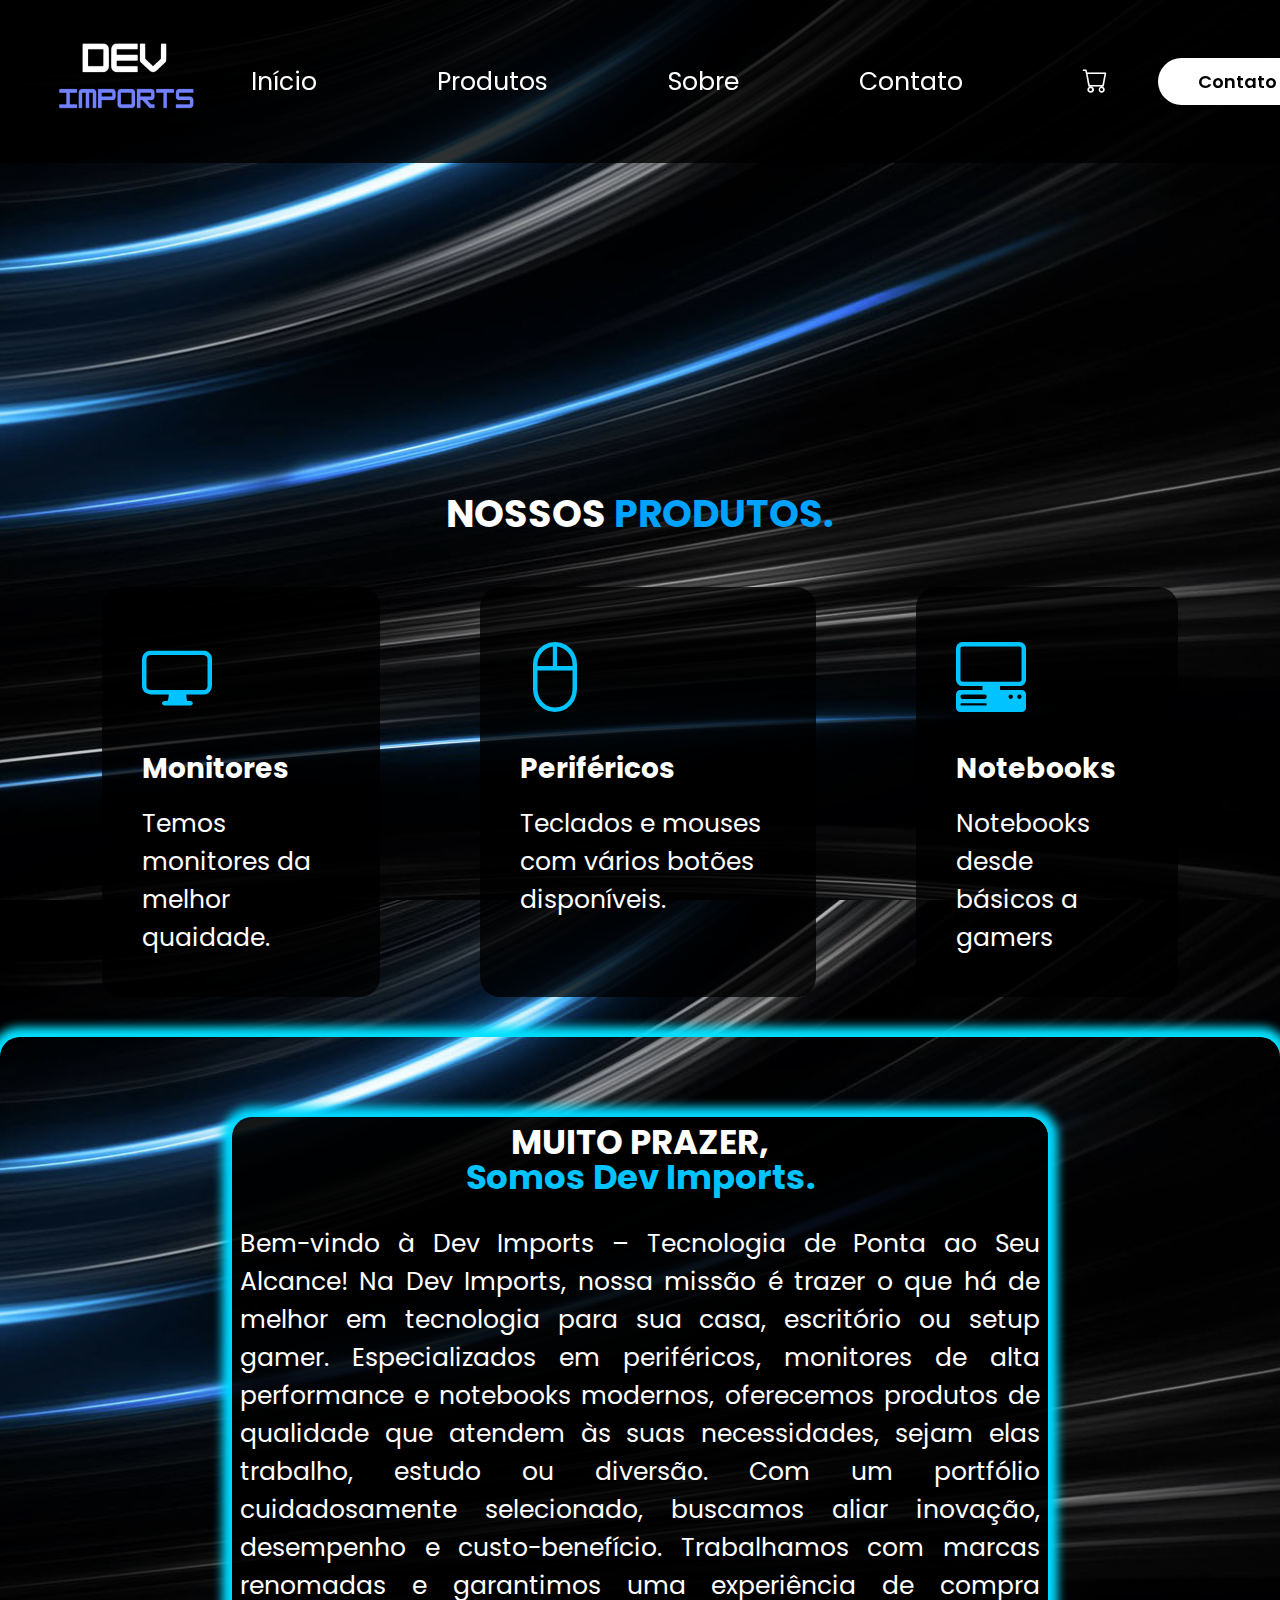
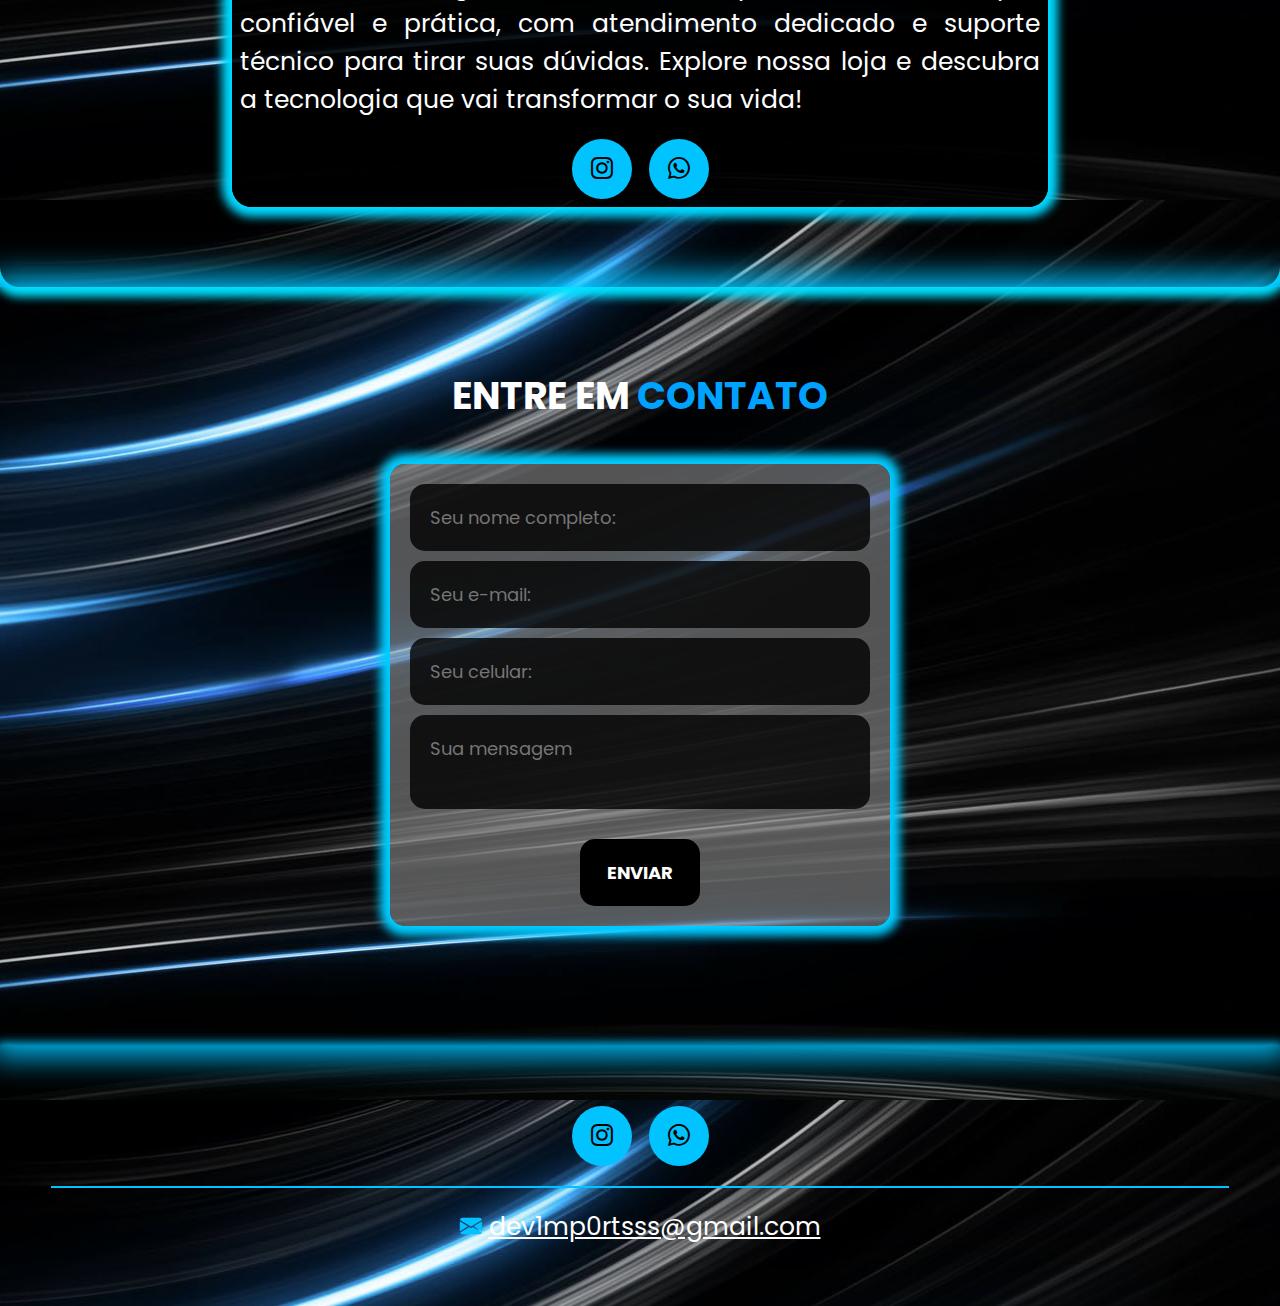
<file: index.html>
<!DOCTYPE html>
<html lang="pt-br">
<head>
    <meta charset="UTF-8">
    <meta name="viewport" content="width=device-width, initial-scale=1.0">
    <link rel="preconnect" href="https://fonts.googleapis.com">
    <link rel="preconnect" href="https://fonts.gstatic.com" crossorigin>
    <link href="https://fonts.googleapis.com/css2?family=Poppins:ital,wght@0,100;0,200;0,300;0,400;0,500;0,600;0,700;0,800;0,900&display=swap" rel="stylesheet">
    <link rel="stylesheet" href="https://cdn.jsdelivr.net/npm/bootstrap-icons@1.10.5/font/bootstrap-icons.css">
    <link rel="stylesheet" href="style.css">
    <script src="https://cdn.emailjs.com/dist/email.min.js"></script>
    <script src="menu.js" defer></script>
    <title>Loja A3</title>
</head>
<body>

    <header>
        <div class="interface">
            <div class="logo">
                <a href="#">
                    <img src="img/logo.png" alt="Logo" style="width: 150px; height: 150px;">
                </a>
            </div>
    
            <nav class="menu-desktop">
                <ul>
                    <li><a href="#topo-do-site">Início</a></li>
                    <li><a href="produtos/index.html" target="_blank">Produtos</a></li>
                    <li><a href="#sobre">Sobre</a></li>
                    <li><a href="https://api.whatsapp.com/send?phone=5521970124760" target="_blank">Contato</a></li>
                    <li><a href="produtos/carrinho/index.html" target="_blank"><i class="bi bi-cart"></i></a></li>
                </ul>
            </nav>
    
            <div class="btn-contato">
                <a href="https://api.whatsapp.com/send?phone=5521970124760" target="_blank">
                    <button>Contato</button>
                </a>
            </div>
    
            <div class="btn-abrir-menu" id="btn-menu">
                <i class="bi bi-list"></i>
            </div>
    
            <div class="menu-mobile" id="menu-mobile">
                <div class="btn-fechar">
                    <i class="bi bi-x-lg"></i>
                </div>
    
                <nav>
                    <ul>
                        <li><a href="#topo-do-site">Início</a></li>
                        <li><a href="produtos/index.html" target="_blank">Produtos</a></li>
                        <li><a href="#sobre">Sobre</a></li>
                        <li><a href="https://api.whatsapp.com/send?phone=5521970124760" target="_blank">Contato</a></li>
                        <li><a href="carrinho/index.html" target="_blank"><i class="bi bi-cart"></i></a></li>
                    </ul>
                </nav>
            </div>
    
            <div class="overlay-menu" id="overlay-menu"></div>
        </div>
    </header>
    

    <main>
        <section class="topo-do-site" id="topo-do-site"> 
            <div class="interface">
                <div class="flex">
                    <div class="txt-topo-site slide-in left">
                        <h1>Compre com o melhor custo benefício do mercado<span>.</span></h1>
                        <p>Até 45% de desconto em sua compra</p>
                        <div class="btn-contato">
                            <a href="cupom\desconto.html" target="_blank">
                                <button>Resgate seu desconto</button>
                            </a>
                        </div>
                    </div>
            
                    <div class="img-topo-site slide-in right">
                        <img src="img\mouse azul.png" alt="mouse">
                    </div>
                </div>
            </div>
        </section>
        
        <section class="especiliadades" >
            <div class="interface">
                <h2 class="titulo">NOSSOS <span>PRODUTOS.</span></h2>
                <div class="flex">
                    <div class="especialidades-box">
                        <i class="bi bi-display"></i>
                        <h3>Monitores</h3>
                        <p>Temos monitores da melhor quaidade.</p>
                    </div>

                    <div class="especialidades-box">
                        <i class="bi bi-mouse2"></i>
                        <h3>Periféricos</h3>
                        <p> Teclados  e mouses com vários botões disponíveis.</p>
                    </div>

                    <div class="especialidades-box">
                        <i class="bi bi-pc-display-horizontal"></i>
                        <h3>Notebooks</h3>
                        <p>Notebooks desde básicos a gamers</p>
                    </div>
                </div>
            </div>
        </section>

        <section class="sobre" id="sobre">
            <div class="interface">
                <div class="flex">
                    <div class="txt-sobre">
                        <h2>MUITO PRAZER, <span>Somos Dev Imports.</span></h2>
                        <p>Bem-vindo à Dev Imports – Tecnologia de Ponta ao Seu Alcance!
                            Na Dev Imports, nossa missão é trazer o que há de melhor em tecnologia para sua casa, escritório ou setup gamer. Especializados em periféricos, monitores de alta performance e notebooks modernos, oferecemos produtos de qualidade que atendem às suas necessidades, sejam elas trabalho, estudo ou diversão.
                            Com um portfólio cuidadosamente selecionado, buscamos aliar inovação, desempenho e custo-benefício. Trabalhamos com marcas renomadas e garantimos uma experiência de compra confiável e prática, com atendimento dedicado e suporte técnico para tirar suas dúvidas.
                            Explore nossa loja e descubra a tecnologia que vai transformar o sua vida!</p>
        
                        <div class="btn-social">
                            <a href="https://www.instagram.com/felipe_devbr?igsh=MWwwYW9qZzNib3F4NA==" target="_blank"><button><i class="bi bi-instagram"></i></button></a>
                            <a href="https://api.whatsapp.com/send?phone=5521970124760" target="_blank"><button><i class="bi bi-whatsapp"></i></button></a>
                        </div>
                    </div>
                </div>
            </div>
        </section>
        
        <section class="formulario">
            <div class="interface">
                <h2 class="titulo">ENTRE EM <span>CONTATO</span></h2>
        
                <form action="">
                    <input type="text" name="nome" id="nome" placeholder="Seu nome completo:" required 
                           pattern="[A-Za-zÀ-ÖØ-öø-ÿ\s]+" 
                           title="Por favor, insira apenas letras.">
        
                    <input type="email" name="email" id="email" placeholder="Seu e-mail:" required>
        
                    <input type="tel" name="celular" id="celular" placeholder="Seu celular:" required 
                           pattern="[0-9]+" 
                           title="Por favor, insira apenas números.">
        
                    <textarea name="mensagem" id="mensagem" placeholder="Sua mensagem" required></textarea>
        
                    <div class="btn-enviar">
                        <input type="submit" value="ENVIAR">
                    </div>
                </form>
        
                <div id="mensagem-feedback"></div>
            </div>
        </section>
        
    </main>

    <footer>
        <div class="interface">
            <div class="line-footer">
                <div class="flex">
                    <div class="btn-social">
                        <a href="https://www.instagram.com/felipe_devbr?igsh=MWwwYW9qZzNib3F4NA==" target="_blank"><button><i class="bi bi-instagram"></i></button></a>
                        <a href="https://api.whatsapp.com/send?phone=5521970124760" target="_blank"><button><i class="bi bi-whatsapp"></i></button></a>
                    </div>
                </div>
            </div>

            <div class="line-footer borda">
                <p><i class="bi bi-envelope-fill" target="_blank"></i> <a href="mailto:">dev1mp0rtsss@gmail.com</a></p>
            </div>
        </div>
    </footer>

</body>
</html>
</file>
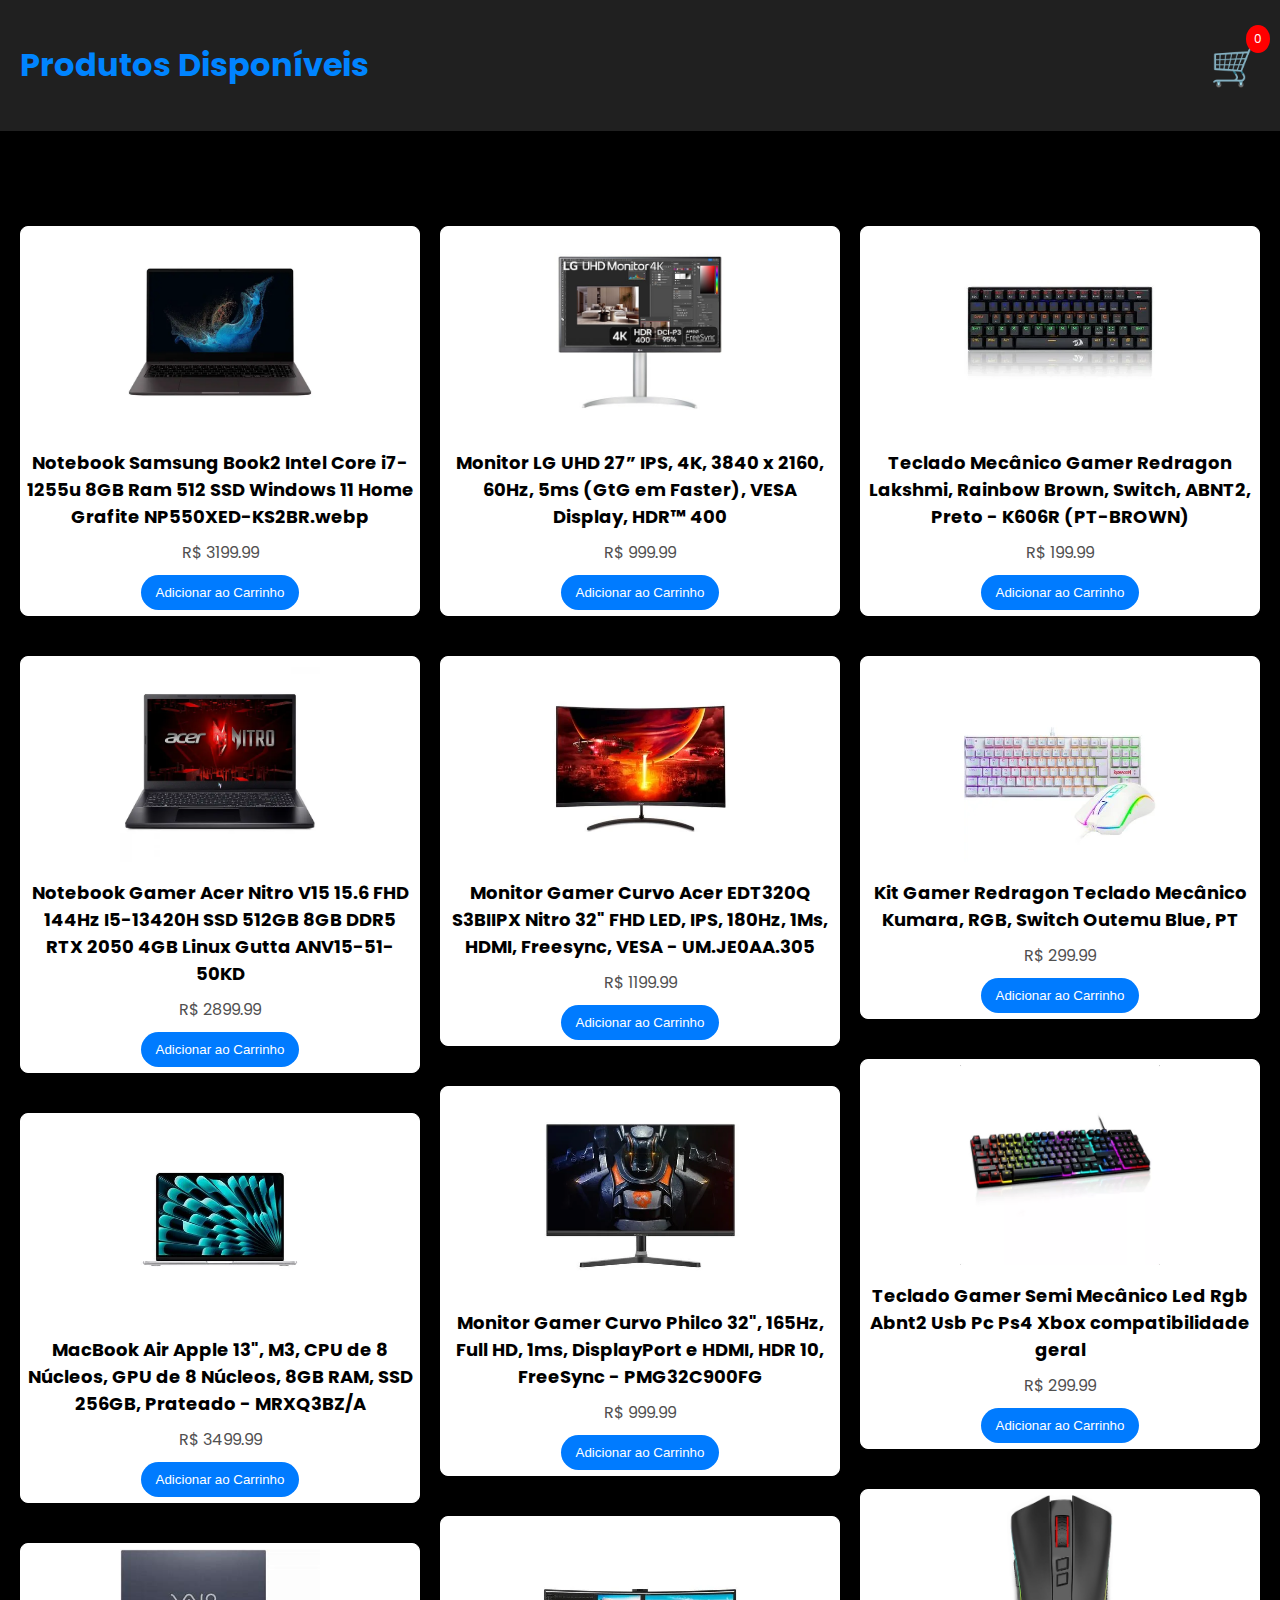
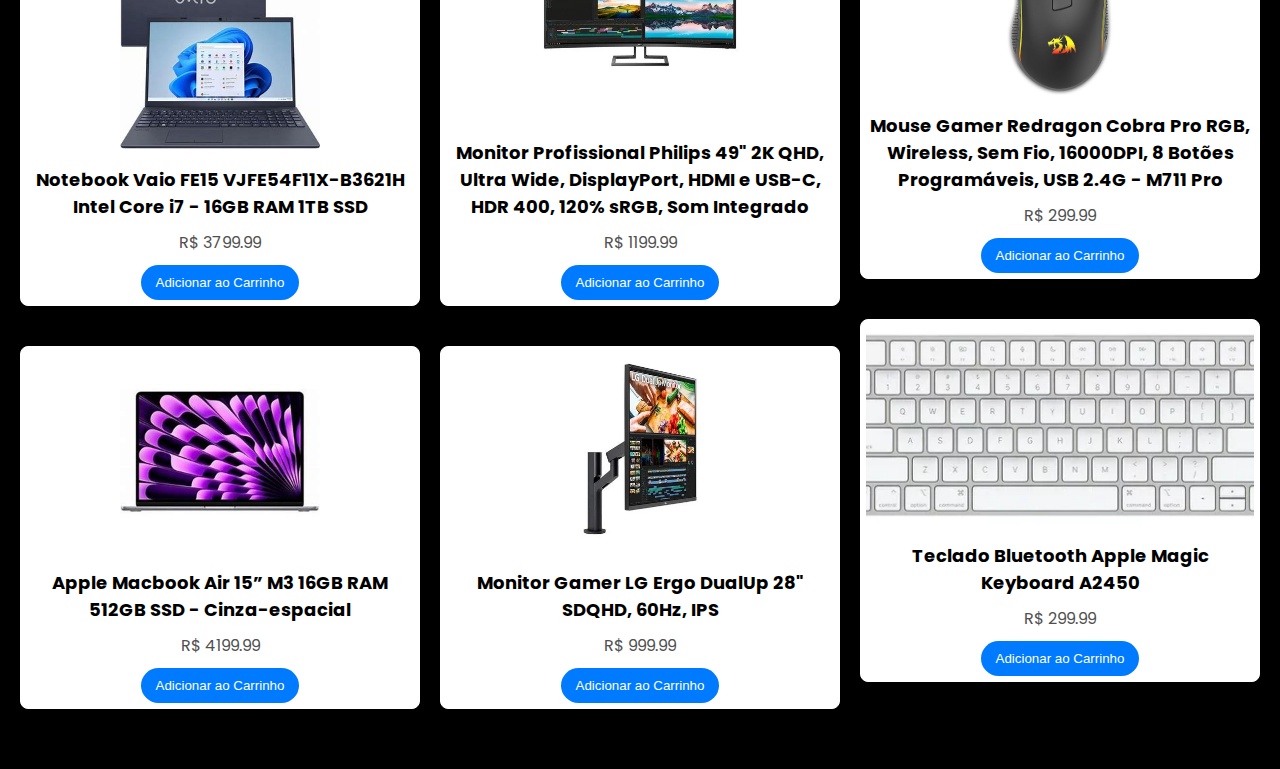
<file: produtos/index.html>
<!DOCTYPE html>
<html lang="pt-br">
<head>
    <meta charset="UTF-8">
    <meta name="viewport" content="width=device-width, initial-scale=1.0">
    <link rel="stylesheet" href="style.css">
    <link rel="preconnect" href="https://fonts.googleapis.com">
    <link href="https://fonts.googleapis.com/css2?family=Poppins:wght@300;400;600&display=swap" rel="stylesheet">
    <script defer src="script.js"></script>
    <title>Produtos</title>
</head>
<body>
    <header>
        <h1>Produtos Disponíveis</h1>
        <div class="cart-container">
            <a href="carrinho\index.html" class="cart-icon">
                🛒 <span id="cart-count">0</span>
            </a>
        </div>
    </header>

    <main class="product-grid">
        <!-- Notebooks -->
        <section class="category">
            <h2>Notebooks</h2>
            <div class="grid">
                <!-- Produtos: Notebooks -->
                <div class="product">
                    <img src="img-produtos\Notebook Samsung Book2 Intel Core i7-1255u 8GB Ram 512 SSD Windows 11 Home Grafite NP550XED-KS2BR.webp" alt="Notebook 1">
                    <h2>Notebook Samsung Book2 Intel Core i7-1255u 8GB Ram 512 SSD Windows 11 Home Grafite NP550XED-KS2BR.webp</h2>
                    <p>R$  3199.99</p>
                    <button class="btn-add-cart" data-name="Notebook 1" data-price="3199.99">Adicionar ao Carrinho</button>
                </div>
                <div class="product">
                    <img src="img-produtos\Notebook Gamer Acer Nitro V15 15.6 FHD 144Hz I5-13420H SSD 512GB 8GB DDR5 RTX 2050 4GB Linux Gutta ANV15-51-50KD.webp" alt="Notebook 2">
                    <h2>Notebook Gamer Acer Nitro V15 15.6 FHD 144Hz I5-13420H SSD 512GB 8GB DDR5 RTX 2050 4GB Linux Gutta ANV15-51-50KD</h2>
                    <p>R$  2899.99</p>
                    <button class="btn-add-cart" data-name="Notebook 2" data-price="2899.99">Adicionar ao Carrinho</button>
                </div>
                <div class="product">
                    <img src="img-produtos\MacBook Air Apple 13, M3, CPU de 8 Núcleos, GPU de 8 Núcleos, 8GB RAM, SSD 256GB, Prateado - MRXQ3BZ.webp" alt="Notebook 3">
                    <h2>
                        MacBook Air Apple 13", M3, CPU de 8 Núcleos, GPU de 8 Núcleos, 8GB RAM, SSD 256GB, Prateado - MRXQ3BZ/A</h2>
                    <p>R$ 3499.99</p>
                    <button class="btn-add-cart" data-name="Notebook 3" data-price="3499.99">Adicionar ao Carrinho</button>
                </div>
                <div class="product">
                    <img src="img-produtos\Notebook Vaio FE15 VJFE54F11X-B3621H Intel Core i7 - 16GB RAM 1TB SSD.jpg" alt="Notebook 4">
                    <h2>Notebook Vaio FE15 VJFE54F11X-B3621H Intel Core i7 - 16GB RAM 1TB SSD</h2>
                    <p>R$ 3799.99</p>
                    <button class="btn-add-cart" data-name="Notebook 4" data-price="3799.99">Adicionar ao Carrinho</button>
                </div>
                <div class="product">
                    <img src="img-produtos\Macbook Air Apple 15, M3, CPU De 8 Núcleos, GPU De 10 Núcleos, 8GB RAM, SSD 512GB, Cinza-Espacial - MRYN3BZ-A.jpg" alt="Notebook 5">
                    <h2>Apple Macbook Air 15” M3 16GB RAM 512GB SSD - Cinza-espacial</h2>
                    <p>R$  4199.99</p>
                    <button class="btn-add-cart" data-name="Notebook 5" data-price="4199.99">Adicionar ao Carrinho</button>
                </div>

   
            </div>
        </section>
    
        <!-- Monitores -->
        <section class="category">
            <h2>Monitores</h2>
            <div class="grid">
                <!-- Produtos: Monitores -->
                <div class="product">
                    <img src="img-produtos\monitor1.jpg" alt="Monitor 1">
                    <h2>Monitor LG UHD 27” IPS, 4K, 3840 x 2160, 60Hz, 5ms (GtG em Faster), VESA Display, HDR™ 400</h2>
                    <p>R$ 999.99</p>
                    <button class="btn-add-cart" data-name="Monitor 1" data-price=" 999.99">Adicionar ao Carrinho</button>
                </div>
                <div class="product">
                    <img src="img-produtos\monitor2.jpg" alt="Monitor 2">
                    <h2>Monitor Gamer Curvo Acer EDT320Q S3BIIPX Nitro 32" FHD LED, IPS, 180Hz, 1Ms, HDMI, Freesync, VESA - UM.JE0AA.305</h2>
                    <p>R$ 1199.99</p>
                    <button class="btn-add-cart" data-name="Monitor 2" data-price="1199.99">Adicionar ao Carrinho</button>
                </div>

                <div class="product">
                    <img src="img-produtos\momitor3.jpg" alt="Monitor 3">
                    <h2>Monitor Gamer Curvo Philco 32", 165Hz, Full HD, 1ms, DisplayPort e HDMI, HDR 10, FreeSync - PMG32C900FG</h2>
                    <p>R$ 999.99</p>
                    <button class="btn-add-cart" data-name="Monitor 3" data-price="999.99">Adicionar ao Carrinho</button>
                </div>
                <div class="product">
                    <img src="img-produtos\monitor4.jpg" alt="Monitor 3">
                    <h2>Monitor Profissional Philips 49" 2K QHD, Ultra Wide, DisplayPort, HDMI e USB-C, HDR 400, 120% sRGB, Som Integrado</h2>
                    <p>R$  1199.99</p>
                    <button class="btn-add-cart" data-name="Monitor 4" data-price=" 1199.99">Adicionar ao Carrinho</button>
                </div>

                <div class="product">
                    <img src="img-produtos\monitor5.jpg" alt="Monitor 5">
                    <h2>Monitor Gamer LG Ergo DualUp 28" SDQHD, 60Hz, IPS</h2>
                    <p>R$  999.99</p>
                    <button class="btn-add-cart" data-name="Monitor 5" data-price=" 999.99">Adicionar ao Carrinho</button>
                </div>

            </div>
        </section>
    
        <!-- Periféricos -->
        <section class="category">
            <h2>Periféricos</h2>
            <div class="grid">
                <!-- Produtos: Periféricos -->
                <div class="product">
                    <img src="img-produtos\teclado1.jpg" alt="Periférico 1">
                    <h2>Teclado Mecânico Gamer Redragon Lakshmi, Rainbow Brown, Switch, ABNT2, Preto - K606R (PT-BROWN)</h2>
                    <p>R$  199.99</p>
                    <button class="btn-add-cart" data-name="Periférico 1" data-price="199.99">Adicionar ao Carrinho</button>
                </div>
                <div class="product">
                    <img src="img-produtos\kit-teclado-mouse.jpg" alt="Periférico 2">
                    <h2>Kit Gamer Redragon Teclado Mecânico Kumara, RGB, Switch Outemu Blue, PT</h2>
                    <p>R$  299.99</p>
                    <button class="btn-add-cart" data-name="Periférico 2" data-price="299.99">Adicionar ao Carrinho</button>
                </div>
                <div class="product">
                    <img src="img-produtos\teclado2.jpg" alt="Periférico 3">
                    <h2>Teclado Gamer Semi Mecânico Led Rgb Abnt2 Usb Pc Ps4 Xbox compatibilidade geral</h2>
                    <p>R$ 299.99</p>
                    <button class="btn-add-cart" data-name="Periférico 3" data-price="299.99">Adicionar ao Carrinho</button>
                </div>
                <div class="product">
                    <img src="img-produtos\mouse1.jpg" alt="Periférico 4">
                    <h2>Mouse Gamer Redragon Cobra Pro RGB, Wireless, Sem Fio, 16000DPI, 8 Botões Programáveis, USB 2.4G - M711 Pro</h2>
                    <p>R$ 299.99</p>
                    <button class="btn-add-cart" data-name="Periférico 4" data-price="299.99">Adicionar ao Carrinho</button>
                </div>
                <div class="product">
                    <img src="img-produtos\teclado3.jpg" alt="Periférico 5">
                    <h2>Teclado Bluetooth Apple Magic Keyboard A2450 </h2>
                    <p>R$ 299.99</p>
                    <button class="btn-add-cart" data-name="Periférico 5" data-price="299.99">Adicionar ao Carrinho</button>
                </div>

            </div>
        </section>
    </main>
    
    </main>
</body>
</html>
</file>
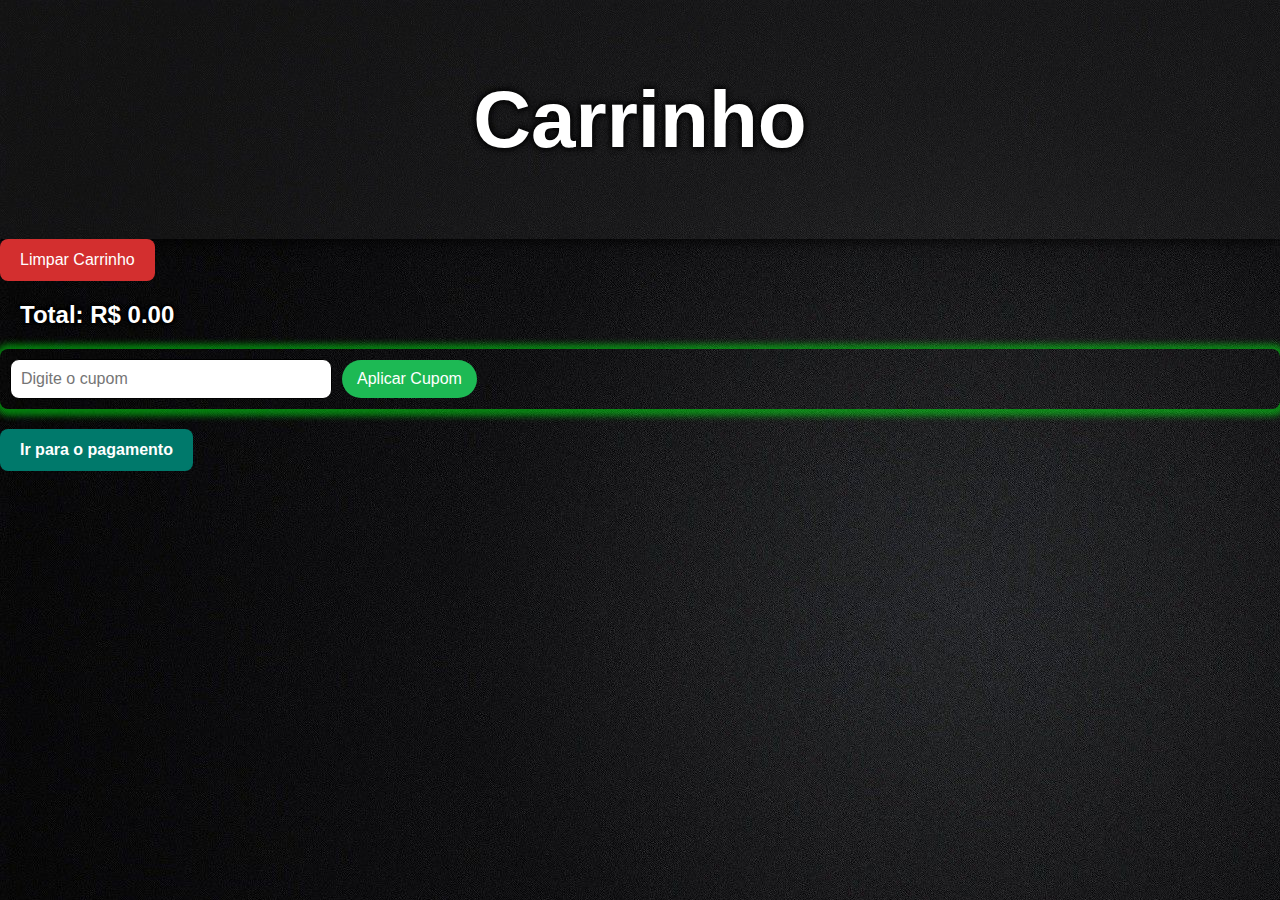
<file: produtos/carrinho/index.html>
<!DOCTYPE html>
<html lang="pt-br">
<head>
    <meta charset="UTF-8">
    <meta name="viewport" content="width=device-width, initial-scale=1.0">
    <link rel="stylesheet" href="style.css">
    <title>Carrinho</title>
    <style>
        .coupon-container {
            display: flex;
            align-items: center;
            margin-bottom: 20px;
        }

        .coupon-container input {
            margin-right: 10px;
            padding: 8px;
            font-size: 16px;
        }

        .coupon-container button {
            padding: 8px;
            font-size: 16px;
            cursor: pointer;
        }

        .discount-info {
            margin-left: 10px;
            background-color: #e0ffe0;
            padding: 5px 10px;
            border-radius: 5px;
            display: flex;
            align-items: center;
        }

        .discount-info span {
            margin-right: 10px;
        }

        .remove-coupon {
            cursor: pointer;
            color: red;
            font-size: 18px;
        }

        .coupon-message {
            margin-top: 10px;
            font-size: 16px;
        }

        .success {
            color: green;
        }

        .error {
            color: red;
        }

        .info {
            color: blue;
        }
    </style>
</head>
<body>
    <header>
        <h1>Carrinho</h1>
    </header>

    <main class="cart-items">
        <button id="btn-clear" class="btn-clear" onclick="clearCart()">Limpar Carrinho</button>
        <ul id="cart-list"></ul>
        <p id="total-price">Total: R$ 0.00</p>

        <!-- Campo para inserir o cupom -->
        <div class="coupon-container">
            <input type="text" id="coupon-code" placeholder="Digite o cupom" />
            <button id="apply-coupon" onclick="applyCoupon()">Aplicar Cupom</button>
            <!-- Exibição do desconto aplicado -->
            <div id="discount-info" class="discount-info" style="display: none;">
                <span id="discount-text"></span>
                <span id="remove-coupon" class="remove-coupon" onclick="removeCoupon()">X</span>
            </div>
        </div>

        <p id="coupon-message"></p> <!-- Mensagem de feedback do cupom -->

        <!-- Botões de Ação -->
        <button id="btn-checkout" class="btn-checkout" onclick="goToPayment()">Ir para o pagamento</button>
    </main>

    <script>
        // Função para exibir os produtos no carrinho
        function displayCart() {
            let cart = JSON.parse(localStorage.getItem('cart')) || []; // Recupera os itens do carrinho
            const cartList = document.getElementById('cart-list');
            const totalPrice = document.getElementById('total-price');
            
            cartList.innerHTML = ''; // Limpa a lista do carrinho
            let total = 0;

            // Exibe os itens no carrinho
            cart.forEach(item => {
                const listItem = document.createElement('li');
                listItem.classList.add('cart-item');
                listItem.id = `cart-item-${item.id}`; // Atribui um ID único para cada item no carrinho

                // Verificando o caminho da imagem
                if (!item.image) {
                    item.image = 'default-image.jpg'; // Coloca uma imagem padrão se não houver imagem
                }

                // Criação da estrutura do item no carrinho
                listItem.innerHTML = ` 
                    <img src="${item.image}" alt="${item.name}" class="cart-item-img">
                    <div class="cart-item-info">
                        <h2 class="cart-item-name">${item.name}</h2>
                        <p class="cart-item-price">R$ ${item.price}</p>
                    </div>
                `;

                cartList.appendChild(listItem);
                total += parseFloat(item.price);
            });

            // Verificando se há um preço com desconto armazenado
            const discountedTotal = parseFloat(localStorage.getItem('discountedTotal')) || 0;

            // Exibe o preço total
            if (discountedTotal > 0) {
                total = discountedTotal;
            }

            totalPrice.textContent = `Total: R$ ${total.toFixed(2)}`;
        }

        // Função para limpar o carrinho
        function clearCart() {
            localStorage.removeItem('cart'); // Limpa o carrinho do localStorage
            localStorage.removeItem('discountedTotal'); // Limpa o total com desconto
            localStorage.removeItem('originalTotal'); // Limpa o total original
            displayCart(); // Atualiza a tela do carrinho
        }

        // Função para redirecionar para a página de pagamento
        function goToPayment() {
            window.location.href = "pagamentos/pagamentos.html";  // Caminho relativo para a nova página
        }

        // Função para aplicar o cupom
        function applyCoupon() {
            // Verifica se já existe um desconto aplicado
            if (localStorage.getItem('discountedTotal')) {
                document.getElementById('coupon-message').textContent = "O cupom já foi aplicado!";
                document.getElementById('coupon-message').classList.remove('success', 'error');
                document.getElementById('coupon-message').classList.add('info');
                return; // Impede que o cupom seja aplicado novamente
            }

            const couponCode = document.getElementById('coupon-code').value.toUpperCase().trim();
            const couponMessage = document.getElementById('coupon-message');
            const totalPrice = document.getElementById('total-price');
            let total = parseFloat(totalPrice.textContent.replace('Total: R$ ', '').replace(',', '.')) || 0;

            // Salva o valor original antes de aplicar o desconto
            if (!localStorage.getItem('originalTotal')) {
                localStorage.setItem('originalTotal', total.toFixed(2)); // Salva o valor original
            }

            // Definindo os cupons válidos
            const coupons = {
                "15": ["CUPOM15"],
                "30": ["CUPOM30"],
                "45": ["CUPOM45"]
            };

            // Verifica o cupom inserido
            let discount = 0;
            if (coupons["15"].includes(couponCode)) {
                discount = 15;
                couponMessage.textContent = "Você ganhou 15% de desconto!";
                couponMessage.classList.remove('error');
                couponMessage.classList.add('success');
            } else if (coupons["30"].includes(couponCode)) {
                discount = 30;
                couponMessage.textContent = "Você ganhou 30% de desconto!";
                couponMessage.classList.remove('error');
                couponMessage.classList.add('success');
            } else if (coupons["45"].includes(couponCode)) {
                discount = 45;
                couponMessage.textContent = "Você ganhou 45% de desconto!";
                couponMessage.classList.remove('error');
                couponMessage.classList.add('success');
            } else {
                couponMessage.textContent = "Cupom inválido!";
                couponMessage.classList.remove('success');
                couponMessage.classList.add('error');
                return;
            }

            // Calcula o novo preço com desconto
            const newTotal = total - (total * discount / 100);
            totalPrice.textContent = `Total: R$ ${newTotal.toFixed(2).replace('.', ',')}`;
            localStorage.setItem('discountedTotal', newTotal.toFixed(2)); // Salva o total com desconto

            // Exibe o desconto aplicado ao lado do cupom
            const discountInfo = document.getElementById('discount-info');
            discountInfo.style.display = 'flex';
            document.getElementById('discount-text').textContent = `Desconto de ${discount}%`;
        }

        // Função para remover o cupom
        function removeCoupon() {
            // Restaura o preço original
            const originalTotal = localStorage.getItem('originalTotal');
            const totalPrice = document.getElementById('total-price');
            totalPrice.textContent = `Total: R$ ${originalTotal.replace('.', ',')}`;

            // Limpa o desconto e o cupom
            localStorage.removeItem('discountedTotal');
            document.getElementById('discount-info').style.display = 'none';
            document.getElementById('coupon-message').textContent = '';
        }

        // Chama a função de exibição do carrinho quando a página carrega
        window.onload = displayCart;
    </script>
</body>
</html>
</file>
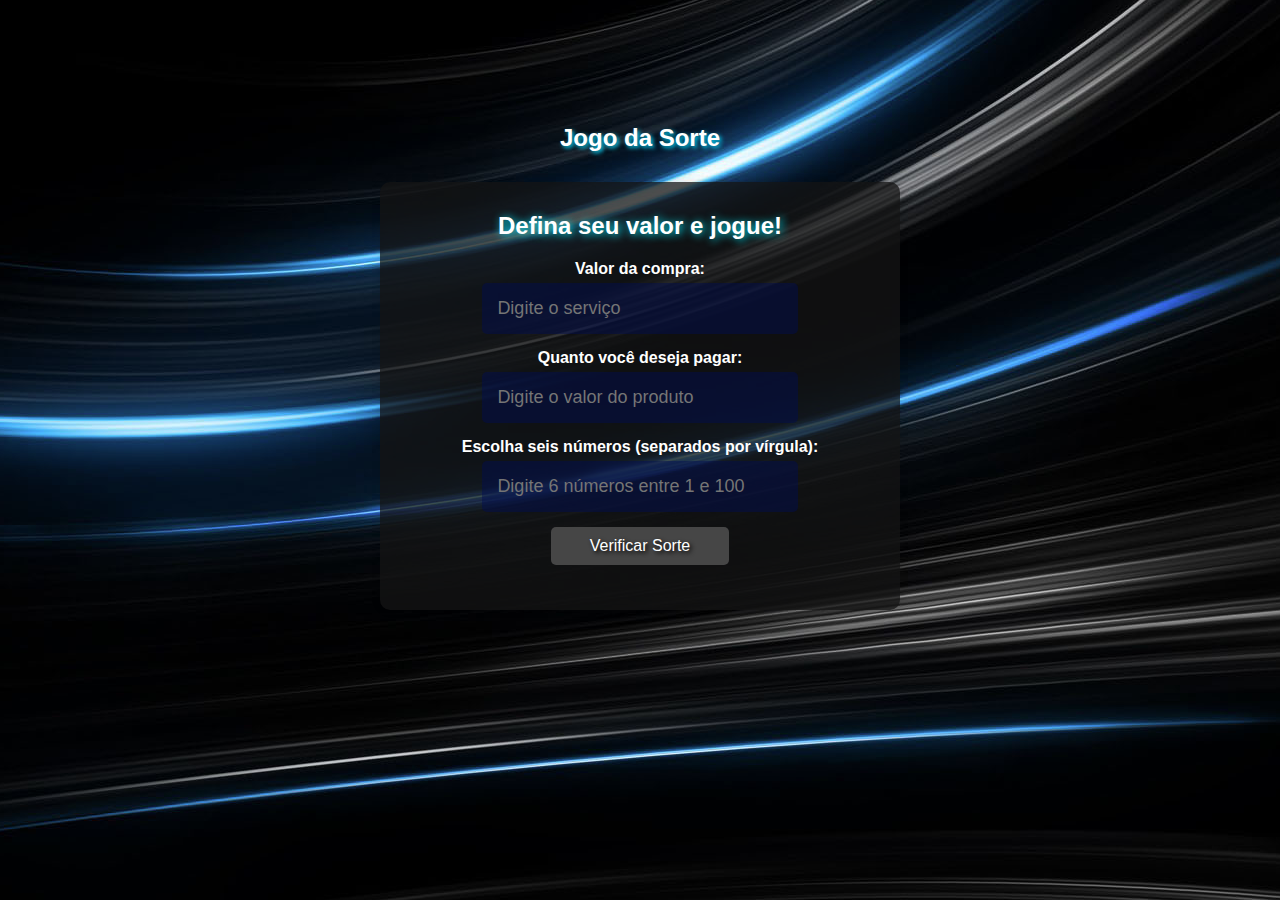
<file: cupom/desconto.html>
<!DOCTYPE html>
<html lang="pt-BR">
<head>
    <meta charset="UTF-8">
    <meta name="viewport" content="width=device-width, initial-scale=1.0">
    <title>Jogo da Sorte</title>
    <style>
        body {
            font-family: Arial, sans-serif;
            background-image: url('img/background1.png');
            color: #ffffff;
            padding: 100px;
        }
        h1 {
            text-align: center;
            color: #ffffff;
            font-size: 24px;
            margin-bottom: 30px;
            font-weight: bold;
            text-shadow: 2px 2px 4px rgb(0, 217, 255);
        }
        h2 {
            text-align: center;
            color: #ffffff;
            text-shadow: 2px 1px 8px rgb(0, 238, 255);
        }
        .form-container {
            max-width: 500px;
            margin: 0 auto;
            background: #141414c0;
            padding: 10px;
            display: flex;
            flex-direction: column;
            align-items: center;
            border-radius: 10px;
            box-shadow: 0 0 10px rgba(0, 0, 0, 0.1);
        }
        .form-group {
            margin-bottom: 15px;
            width: 100%;
            text-align: center;
        }
        .form-group label {
            display: block;
            margin-bottom: 5px;
            font-weight: bold;
        }
        .form-group input {
            width: 80%;
            padding: 15px;
            border-radius: 5px;
            border: none;
            outline: none;
            font-size: 18px;
            color: #ffffff;
            background: rgba(0, 12, 82, 0.466);
            box-shadow: #1900ff;
        }
        .form-group button {
            display: block;
            width: 50%;
            margin: 0 auto;
            margin-top: 15px;
            border: none;
            color: #fff;
            background: #464646;
            border-radius: 5px;
            cursor: pointer;
            font-size: 16px;
            padding: 10px;
            transition: background 0.3s ease-in-out;
            text-shadow: 2px 2px 4px rgb(0, 0, 0);
        }
        .form-group button:hover {
            background: #100192;
            transition: background 0.3s ease-in-out;
            text-shadow: 1px 1px 4px rgb(0, 0, 0);
            box-shadow: 1px 1px 14px rgb(255, 255, 255);
        }
        .result {
            margin-top: 20px;
            font-size: 18px;
            text-align: center;
            opacity: 0.9;
            transition: transform 0.3s ease, opacity 0.3s ease;
        }
        .result.active {
            transform: scale(1.1);
            opacity: 1;
        }
        @media (max-width: 600px) {
            .form-group input, .form-group button {
                width: 100%;
            }
        }
    </style>
</head>
<body>
    <h1>Jogo da Sorte</h1>
    <div class="form-container">
        <h2>Defina seu valor e jogue!</h2>
        <form id="gameForm">
            <div class="form-group">
                <label for="value">Valor da compra:</label>
                <input type="text" id="value" placeholder="Digite o serviço">
            </div>
            <div class="form-group">
                <label for="price">Quanto você deseja pagar:</label>
                <input type="number" id="price" placeholder="Digite o valor do produto" step="0.01">
            </div>
            <div class="form-group">
                <label>Escolha seis números (separados por vírgula):</label>
                <input type="text" id="numbers" placeholder="Digite 6 números entre 1 e 100">
            </div>
            <div class="form-group">
                <button type="button" id="verifyButton">Verificar Sorte</button>
            </div>
        </form>
        <div class="result" id="resultMessage"></div>
    </div>

    <script>
        // Cupons disponíveis
        const coupons = {
                "15": ["CUPOM15"],
                "30": ["CUPOM30"],
                "45": ["CUPOM45"]
            };
        
        // Números armazenados no sistema
        const storedNumbers = [4, 12, 89];

        // Referências aos elementos do DOM
        const resultMessage = document.getElementById('resultMessage');
        const verifyButton = document.getElementById('verifyButton');

        // Função para verificar os números
        verifyButton.addEventListener('click', () => {
            const numbersValue = document.getElementById('numbers').value;
            const price = parseFloat(document.getElementById('price').value);
            const value = document.getElementById('value').value;

            // Validação básica dos campos
            if (!numbersValue || !price || isNaN(price) || price <= 0) {
                resultMessage.innerText = "Por favor, preencha todos os campos corretamente.";
                resultMessage.style.color = "red";
                return;
            }

            // Processar os números escolhidos
            const chosenNumbers = numbersValue.split(',').map(num => parseInt(num.trim()));
            if (chosenNumbers.some(num => isNaN(num) || num < 1 || num > 100)) {
                resultMessage.innerText = "Digite números válidos entre 1 e 100, separados por vírgula.";
                resultMessage.style.color = "red";
                return;
            }

            // Verificar acertos
            const matchedNumbers = chosenNumbers.filter(num => storedNumbers.includes(num));

            // Se não houver mais cupons disponíveis
            if (Object.values(coupons).every(arr => arr.length === 0)) {
                resultMessage.innerText = "Os cupons estão esgotados. Tente novamente mais tarde.";
                resultMessage.style.color = "red";
                return;
            }

            // Se houver acertos, calcular o desconto e escolher o cupom
            if (matchedNumbers.length > 0) {
                let discountPercentage = 0;
                let couponCategory = "";

                // Definir o percentual de desconto com base nos acertos
                if (matchedNumbers.length === 1) {
                    discountPercentage = 15;
                    couponCategory = "15";
                } else if (matchedNumbers.length === 2) {
                    discountPercentage = 30;
                    couponCategory = "30";
                } else if (matchedNumbers.length >= 3) {
                    discountPercentage = 45;
                    couponCategory = "45";
                }

                // Obter um cupom da categoria correspondente
                const coupon = coupons[couponCategory].pop(); // Remove o cupom da lista
                const discountedPrice = price - (price * discountPercentage / 100);
                resultMessage.innerHTML = `
                    Parabéns! Você acertou os números: ${matchedNumbers.join(', ')}.<br>
                    Você ganhou ${discountPercentage}% de desconto.<br>
                    O novo valor é: R$ ${discountedPrice.toFixed(2)}.<br>
                    Seu cupom de desconto é: <strong>${coupon}</strong>
                `;
                resultMessage.style.color = "white";
            } else {
                resultMessage.innerHTML = `Infelizmente, você não acertou nenhum número.<br>O valor permanece o mesmo: R$ ${price.toFixed(2)}.`;
                resultMessage.style.color = "red";
            }
        });
    </script>
</body>
</html>
</file>
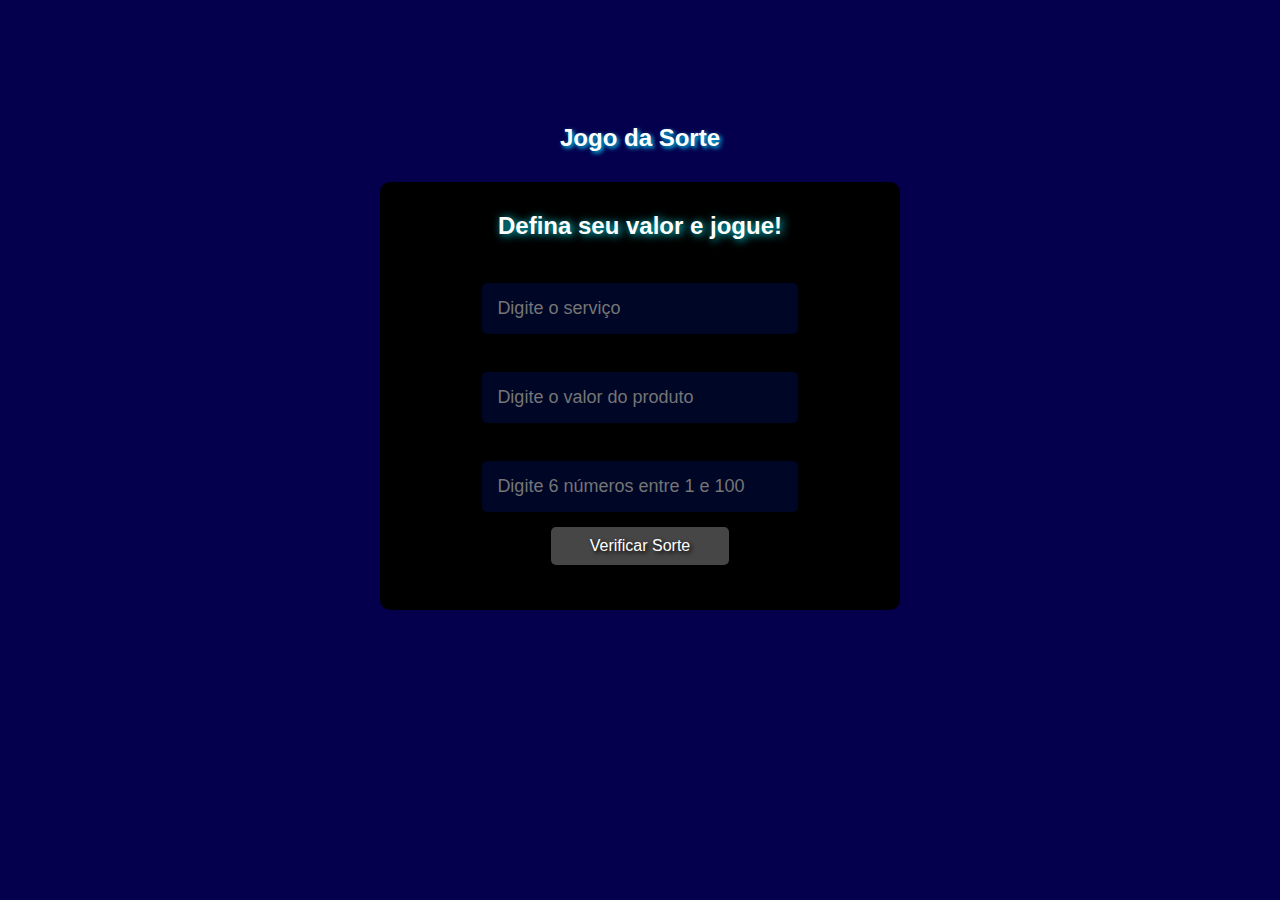
<file: cupom/img/desconto.html>
<!DOCTYPE html>
<html lang="pt-BR">
<head>
    <meta charset="UTF-8">
    <meta name="viewport" content="width=device-width, initial-scale=1.0">
    <title>Jogo da Sorte</title>
    <style>
        body {
            font-family: Arial, sans-serif;
            background: #05004e;
            color: #000000;
            padding: 100px;
        }
        h1 {
            text-align: center;
            color: #ffffff;
            font-size: 24px;
            margin-bottom: 30px;
            font-weight: bold;
            text-shadow: 2px 2px 4px rgb(0, 217, 255);
        }
        h2 {
            text-align: center;
            color: #ffffff;
            text-shadow: 2px 1px 8px rgb(0, 238, 255);
        }
        .form-container {
            max-width: 500px;
            margin: 0 auto;
            background: #000000;
            padding: 10px;
            display: flex;
            flex-direction: column;
            align-items: center;
            border-radius: 10px;
            box-shadow: 0 0 10px rgba(0, 0, 0, 0.1);
        }
        .form-group {
            margin-bottom: 15px;
            width: 100%;
            text-align: center;
        }
        .form-group label {
            display: block;
            margin-bottom: 5px;
            font-weight: bold;
        }
        .form-group input {
            width: 80%;
            padding: 15px;
            border-radius: 5px;
            border: none;
            outline: none;
            font-size: 18px;
            color: #ffffff;
            background: rgba(0, 12, 82, 0.466);
            box-shadow: #1900ff;
        }
        .form-group button {
            display: block;
            width: 50%;
            margin: 0 auto;
            margin-top: 15px;
            border: none;
            color: #fff;
            background: #464646;
            border-radius: 5px;
            cursor: pointer;
            font-size: 16px;
            padding: 10px;
            transition: background 0.3s ease-in-out;
            text-shadow: 2px 2px 4px rgb(0, 0, 0);
        }
        .form-group button:hover {
            background: #100192;
            transition: background 0.3s ease-in-out;
            text-shadow: 1px 1px 4px rgb(0, 0, 0);
            box-shadow: 1px 1px 14px rgb(255, 255, 255);
        }
        .result {
            margin-top: 20px;
            font-size: 18px;
            text-align: center;
            opacity: 0.9;
            transition: transform 0.3s ease, opacity 0.3s ease;
        }
        .result.active {
            transform: scale(1.1);
            opacity: 1;
        }
        @media (max-width: 600px) {
            .form-group input, .form-group button {
                width: 100%;
            }
        }
    </style>
</head>
<body>
    <h1>Jogo da Sorte</h1>
    <div class="form-container">
        <h2>Defina seu valor e jogue!</h2>
        <form id="gameForm">
            <div class="form-group">
                <label for="value">Valor da compra:</label>
                <input type="text" id="value" placeholder="Digite o serviço">
            </div>
            <div class="form-group">
                <label for="price">Quanto você deseja pagar:</label>
                <input type="number" id="price" placeholder="Digite o valor do produto" step="0.01">
            </div>
            <div class="form-group">
                <label>Escolha seis números (separados por vírgula):</label>
                <input type="text" id="numbers" placeholder="Digite 6 números entre 1 e 100">
            </div>
            <div class="form-group">
                <button type="button" id="verifyButton">Verificar Sorte</button>
            </div>
        </form>
        <div class="result" id="resultMessage"></div>
    </div>

    <script>
        // Cupons disponíveis
        const coupons = {
            "15": ["A7B2F3", "P9Q5G6", "W2H8K4", "R3T1M7", "Z6N4J2"], // Cupons para 15%
            "30": ["L5V9B1", "X7C3Y4", "S2A8W1", "Q6D4P5", "M1F7L9"], // Cupons para 30%
            "45": ["T4U7D1", "C8P9H2", "N3L4R5", "B2V6X8", "F1Q7T3"]  // Cupons para 45%
        };
        
        // Números armazenados no sistema
        const storedNumbers = [4, 12, 89];

        // Referências aos elementos do DOM
        const resultMessage = document.getElementById('resultMessage');
        const verifyButton = document.getElementById('verifyButton');

        // Função para verificar os números
        verifyButton.addEventListener('click', () => {
            const numbersValue = document.getElementById('numbers').value;
            const price = parseFloat(document.getElementById('price').value);
            const value = document.getElementById('value').value;

            // Validação básica dos campos
            if (!numbersValue || !price || isNaN(price) || price <= 0) {
                resultMessage.innerText = "Por favor, preencha todos os campos corretamente.";
                resultMessage.style.color = "red";
                return;
            }

            // Processar os números escolhidos
            const chosenNumbers = numbersValue.split(',').map(num => parseInt(num.trim()));
            if (chosenNumbers.some(num => isNaN(num) || num < 1 || num > 100)) {
                resultMessage.innerText = "Digite números válidos entre 1 e 100, separados por vírgula.";
                resultMessage.style.color = "red";
                return;
            }

            // Verificar acertos
            const matchedNumbers = chosenNumbers.filter(num => storedNumbers.includes(num));

            // Se não houver mais cupons disponíveis
            if (Object.values(coupons).every(arr => arr.length === 0)) {
                resultMessage.innerText = "Os cupons estão esgotados. Tente novamente mais tarde.";
                resultMessage.style.color = "red";
                return;
            }

            // Se houver acertos, calcular o desconto e escolher o cupom
            if (matchedNumbers.length > 0) {
                let discountPercentage = 0;
                let couponCategory = "";

                // Definir o percentual de desconto com base nos acertos
                if (matchedNumbers.length === 1) {
                    discountPercentage = 15;
                    couponCategory = "15";
                } else if (matchedNumbers.length === 2) {
                    discountPercentage = 30;
                    couponCategory = "30";
                } else if (matchedNumbers.length >= 3) {
                    discountPercentage = 45;
                    couponCategory = "45";
                }

                // Obter um cupom da categoria correspondente
                const coupon = coupons[couponCategory].pop(); // Remove o cupom da lista
                const discountedPrice = price - (price * discountPercentage / 100);
                resultMessage.innerHTML = `
                    Parabéns! Você acertou os números: ${matchedNumbers.join(', ')}.<br>
                    Você ganhou ${discountPercentage}% de desconto.<br>
                    O novo valor é: R$ ${discountedPrice.toFixed(2)}.<br>
                    Seu cupom de desconto é: <strong>${coupon}</strong>
                `;
                resultMessage.style.color = "white";
            } else {
                resultMessage.innerHTML = `Infelizmente, você não acertou nenhum número.<br>O valor permanece o mesmo: R$ ${price.toFixed(2)}.`;
                resultMessage.style.color = "red";
            }
        });
    </script>
</body>
</html>
</file>
<file: style.css>
/* ESTILO GERAL */
* {
    margin: 0; /* Remove as margens de todos os elementos */
    padding: 0; /* Remove o preenchimento de todos os elementos */
    box-sizing: border-box; /* Faz com que o padding e a borda sejam incluídos nas dimensões do elemento */
    font-family: 'Poppins', sans-serif; /* Define a fonte 'Poppins' para todos os elementos */

 /* Estilo Geral - Menu Desktop */
.menu-desktop {
    display: flex;  /* Exibe o menu em telas grandes */
    list-style: none;
}

.menu-desktop ul {
    display: flex;
    gap: 20px; /* Ajuste o espaçamento entre os itens */
}

.menu-desktop li {
    list-style: none;
}

.menu-desktop a {
    text-decoration: none;
    color: rgb(255, 255, 255); /* Cor do texto */
}

/* Botão do Menu Hamburguer - Inicialmente escondido */
#btn-menu {
    display: none; /* Escondido em telas grandes */
}

.menu-mobile {
    display: none;  /* Escondido por padrão */
}

.overlay-menu {
    display: none; /* Escondido por padrão */
}

/* Responsividade - Ajustes para telas pequenas (máximo 768px) */
@media screen and (max-width: 768px) {

    /* Esconde o menu desktop em telas pequenas */
    .menu-desktop {
        display: none; /* Menu desktop desaparece */
    }

    /* Exibe o botão do menu hambúrguer em telas pequenas */
    #btn-menu {
        display: block; /* Torna visível o botão hambúrguer */
    }

    /* Exibe o menu mobile quando a classe "active" for adicionada */
    .menu-mobile.active {
        display: block; /* Torna visível o menu mobile */
    }

    /* Exibe a sobreposição (overlay) quando o menu estiver aberto */
    .overlay-menu.active {
        display: block; /* Torna visível a sobreposição */
    }

    /* Estilos para o botão do menu hambúrguer (ícone) */
    #btn-menu i {
        font-size: 30px;  /* Tamanho do ícone do hambúrguer */
    }
}

/* Fim da responsividade */


}

body {
    background-image: url('img/background1.png');
    font-family: Arial, sans-serif;
    margin: 0;
    padding: 0;
    height: 100vh; /* Define a altura da página como 100% da altura da janela de visualização */
    font-size: 25px; 
    justify-content: space-around;
    background-color: #f9f9f9; /* Define a cor de fundo do body como cinza claro */
    background-size: cover; /* Define que a imagem seja redimensionada para o tamanho do container */
    background-position: center; /* Centraliza a imagem no centro do container */
    
}

/* Estilo inicial para os textos (fora da tela) */
/* Definindo a animação para os elementos visíveis */
.slide-in {
    opacity: 0;
    transform: translateX(-50px); /* Desliza de 50px para a esquerda */
    transition: opacity 0.5s ease, transform 0.5s ease;
}

/* Quando o elemento se torna visível */
.slide-in.visible {
    opacity: 1;
    transform: translateX(0); /* Move o elemento para a posição original */
}


/* Efeito de slide-in da esquerda */
@keyframes slide-in-left {
    0% {
      transform: translateX(-100%);
      opacity: 0;
    }
    100% {
      transform: translateX(0);
      opacity: 1;
    }
  }
  
  /* Efeito de slide-in da direita */
  @keyframes slide-in-right {
    0% {
      transform: translateX(100%);
      opacity: 0;
    }
    100% {
      transform: translateX(0);
      opacity: 1;
    }
  }
  
  /* Classe de animação para elementos que entram da esquerda */
  .slide-in.left {
    animation: slide-in-left 1s ease-out forwards;
  }
  
  /* Classe de animação para elementos que entram da direita */
  .slide-in.right {
    animation: slide-in-right 1s ease-out forwards;
  }

  
.interface {
    max-width: 1280px; /* Limita a largura máxima da interface a 1280px */
    margin: 0 auto; /* Centraliza a interface horizontalmente */
}

.flex {
    display: flex; /* Usa o layout Flexbox */
}

.btn-contato button {
    padding: 10px 40px; /* Define o preenchimento do botão */
    font-size: 18px; /* Define o tamanho da fonte */
    font-weight: 600; /* Define a espessura da fonte */
    background-color: #ffffff; /* Define a cor de fundo do botão como verde neon */
    border: 0; /* Remove a borda */
    border-radius: 30px; /* Define o raio da borda para arredondar os cantos */
    cursor: pointer; /* Muda o cursor para uma mãozinha ao passar sobre o botão */
    transition: .2s; /* Adiciona uma transição suave em 0.2 segundos */
}

h2.titulo {
    color: #fff; /* Define a cor do texto do título como branco */
    font-size: 38px; /* Define o tamanho da fonte do título */
    text-align: center; /* Centraliza o texto */
}

h2.titulo span {
    color: #00a2ff; /* Define a cor do texto dentro da tag <span> como verde neon */
}

button:hover,
form .btn-enviar input:hover {
    box-shadow: 0px 0px 20px #00c3ff; /* Adiciona uma sombra ao botão ao passar o mouse */
    transform: scale(1.05); /* Aumenta o tamanho do botão ao passar o mouse */
}

/* ESTILO DO CABEÇALHO */
header {
    padding: 1px 4%; /* Define o preenchimento do cabeçalho */
    background-color: #000000ce;
    position: fixed; /* Fixa o cabeçalho no topo */
    top: 0; /* Posiciona o cabeçalho no topo */
    left: 0; /* Alinha o cabeçalho à esquerda */
    width: 100%; /* Faz o cabeçalho ocupar toda a largura da tela */
    z-index: 1000; /* Garante que o cabeçalho fique acima de outros elementos */
}

/* Para ajustar o conteúdo abaixo do cabeçalho fixo */
body {
    padding-top: 80px; /* Ajusta o espaçamento superior do corpo para evitar que o conteúdo fique escondido atrás do cabeçalho */
}

header>.interface {
    display: flex; /* Usa o layout Flexbox */
    align-items: center; /* Alinha os itens verticalmente no centro */
    justify-content: space-between; /* Espaça os itens igualmente nas extremidades */
}

header a {
    color: #ffffff; /* Define a cor do link como cinza */
    text-decoration: none; /* Remove o sublinhado do link */
    display: inline-block; /* Faz o link se comportar como um bloco */
    transition: .2s; /* Adiciona uma transição suave */
}

header nav.menu-desktop a:hover {
    color: #00aeff; /* Muda a cor do link para branco ao passar o mouse */
    transform: scale(1.10); /* Aumenta o tamanho do link ao passar o mouse */
}

header nav ul {
    list-style-type: none; /* Remove as bolinhas ou números das listas */
}

header nav.menu-desktop ul li {
    display: inline-block; /* Exibe os itens da lista na mesma linha */
    padding: 0 50px; /* Adiciona espaço entre os itens da lista */
}

/* ESTILO DO MENU MOBILE */

.btn-abrir-menu{
    display: none; /* Oculta o botão de abrir menu por padrão */
}

.btn-abrir-menu i{
    color: #00e1ff; /* Define a cor do ícone do menu como verde neon */
    font-size: 40px; /* Define o tamanho do ícone */
}

.menu-mobile{
    background-color: #000; /* Define o fundo do menu como preto */
    height: 100vh; /* Define a altura do menu como 100% da altura da janela */
    position: fixed; /* Faz com que o menu seja fixo na tela */
    top: 0; /* Define a posição superior do menu */
    right: 0; /* Define a posição direita do menu */
    z-index: 99999; /* Define um valor alto para o z-index, colocando o menu sobre outros elementos */
    width: 0%; /* Inicialmente o menu tem 0% de largura */
    overflow: hidden; /* Oculta qualquer conteúdo que ultrapasse o tamanho do menu */
    transition: .5s; /* Transição suave de 0.5 segundos */
}

.menu-mobile.abrir-menu{
    width: 70%; /* Quando o menu for aberto, ele terá 70% da largura da tela */
}

.menu-mobile.abrir-menu ~ .overlay-menu{
    display: block; /* Exibe o overlay (camada semi-transparente) quando o menu estiver aberto */
}

.menu-mobile .btn-fechar{
    padding: 20px 5%; /* Adiciona preenchimento ao botão de fechar */
}

.menu-mobile .btn-fechar i{
    color: #00e1ff; /* Define a cor do ícone de fechar como verde neon */
    font-size: 30px; /* Define o tamanho do ícone de fechar */
}

.menu-mobile nav ul{
    text-align: right; /* Alinha os itens da lista à direita */
}

.menu-mobile nav ul li a{
    color: #fff; /* Define a cor dos links no menu como branco */
    font-size: 20px; /* Define o tamanho da fonte dos links */
    font-weight: 300; /* Define a espessura da fonte */
    padding: 20px 8%; /* Adiciona preenchimento aos links */
    display: block; /* Faz com que os links sejam exibidos como blocos */
}   

.menu-mobile nav ul li a:hover{
    background-color: #00c3ff; /* Muda a cor de fundo para verde neon ao passar o mouse */
    color: #000; /* Muda a cor do texto para preto */
}

.overlay-menu{
    background-color: #000000df; /* Define a cor do fundo do overlay como preto semi-transparente */
    width: 100%; /* Faz o overlay cobrir toda a tela */
    height: 100%; /* Faz o overlay cobrir toda a tela */
    position: fixed; /* Faz o overlay ser fixo na tela */
    top: 0; /* Define a posição superior do overlay */
    left: 0; /* Define a posição à esquerda do overlay */
    z-index: 88888; /* Coloca o overlay sobre outros elementos, mas abaixo do menu */
    display: none; /* Inicialmente o overlay está oculto */
}
/* ESTILO DO TOPO DO SITE */
section.topo-do-site {
    padding: 40px 4%; /* Define o preenchimento do topo do site */
}

section.topo-do-site .flex {
    align-items: center; /* Alinha os itens verticalmente no centro */
    justify-content: center; /* Centraliza os itens horizontalmente */
    gap: 90px; /* Adiciona um espaço de 90px entre os itens */
}

.topo-do-site h1 {
    color: #fff; /* Define a cor do título como branco */
    font-size: 42px; /* Define o tamanho da fonte do título */
    line-height: 40px; /* Define o espaçamento entre as linhas do título */
    box-shadow: 0px 0px 10px #00e1ff;
    border-radius: 30px;
    background-color: #000000ad;
    padding: 20px;
    
}

.topo-do-site .txt-topo-site h1 span {
    color: #00e1ff; /* Define a cor do texto dentro da tag <span> como verde neon */
    font-weight: 700; /* Define a espessura da fonte do texto */
    
}

.topo-do-site .txt-topo-site p {
    color: #fff; /* Define a cor do parágrafo como branco */
    margin: 40px 0; /* Adiciona uma margem de 40px no topo e no fundo do parágrafo */
}



.topo-do-site .img-topo-site img {
    position: relative; /* Faz a imagem ter uma posição relativa em relação ao seu contêiner */
    animation: flutuar 1.5s ease-in-out infinite alternate; /* Aplica a animação flutuar à imagem */

}

@keyframes flutuar {
    0% {
        top: 0; /* No início da animação, a posição vertical é 0 */
    }

    100% {
        top: 40px; /* No final da animação, a posição vertical vai para 30px */
    }
}

/* ESTILO DOS PRODUTOS */
section.especiliadades {
    padding: 40px 4%; /* Define o preenchimento da seção de especialidades */
    justify-content: space-around;
    
    
    
}

section.especiliadades .flex {
    gap: 100px; /* Adiciona um espaço de 60px entre os itens */
    
    
}

.especiliadades .especialidades-box {
    color: #fff; /* Define a cor do texto da caixa de especialidades como branco */
    padding: 40px; /* Adiciona 40px de preenchimento nas caixas */
    border-radius: 20px; /* Define a borda das caixas com raio de 20px (bordas arredondadas) */
    margin-top: 45px; /* Adiciona uma margem de 45px no topo das caixas */
    transition: .2s; /* Aplica uma transição suave de 0.2s */
    background-color: #000000c5;
    justify-content: center
    
}

.especiliadades .especialidades-box:hover {
    transform: scale(1.05); /* Aumenta a escala da caixa em 5% ao passar o mouse */
    box-shadow: 0 0 20px #00c3ff; /* Aplica uma sombra suave de cor branca com opacidade ao passar o mouse */
    cursor: pointer; /* Muda o cursor para a mãozinha ao passar sobre o botão */
    transition: .2s; /* Aplica uma transição suave de 0.2s */
    
}

.especiliadades .especialidades-box i {
    font-size: 70px; /* Define o tamanho do ícone dentro da caixa como 70px */
    color: #00c3ff; /* Define a cor do ícone como verde neon */
    
}

.especiliadades .especialidades-box h3 {
    font-size: 28px; /* Define o tamanho da fonte do título da especialidade */
    margin: 15px 0; /* Adiciona uma margem de 15px no topo e no fundo do título */
    
}

/* ESTILO DO SOBRE */
section.sobre {
    padding: 80px 4%; /* Define o preenchimento da seção sobre */
    display: flex; /* Faz o conteúdo da seção sobre ser exibido como um flexbox */
    justify-content: center; /* Centraliza os itens horizontalmente */
    align-items: center; /* Alinha os itens verticalmente no centro */
    gap: 60px; /* Adiciona um espaço de 60px entre os itens */
    box-shadow: 0px 0px 10px 10px #00e1ff;
    border-radius: 20px;
    background-color: #00000000;
}

section.sobre .flex {
    display: flex; /* Flexbox para disposição dos itens */
    align-items: center; /* Alinha os itens verticalmente no centro */
    gap: 60px; /* Adiciona um espaço de 60px entre os itens */
    box-shadow: 0px 0px 10px 10px #00d9ff;
    border-radius: 20px;
    background-color: #000000e7;
    padding: 8px;
    justify-content: center;
    text-align: center;
}

.sobre .txt-sobre {
    color: #fff; /* Cor do texto */
    max-width: 800px; /* Limita a largura do texto */
    text-align: justify; /* Justifica o texto */
}

.sobre .txt-sobre h2 {
    font-size: 40px; /* Tamanho da fonte do título */
    line-height: 40px;
    margin-bottom: 30px; /* Espaçamento inferior */
}

.sobre .txt-sobre h2 span {
    color: #00c3ff; /* Cor do texto no span */
    display: block; /* Faz o span se comportar como bloco */
}

.sobre .txt-sobre p {
    margin: 20px 0; /* Margem no topo e fundo do parágrafo */
    text-align: justify; /* Alinha o texto de forma justificada */
}

.btn-social button {
    width: 60px; /* Largura do botão social */
    height: 60px; /* Altura do botão social */
    border-radius: 50%; /* Borda circular */
    border: none;
    background-color: #00c3ff; /* Cor do botão */
    font-size: 22px; /* Tamanho do ícone no botão */
    cursor: pointer; /* Cursor em forma de mão */
    margin: 0 5px; /* Margem entre os botões */
    transition: .2s; /* Transição suave */
}


/* ESTILO DO FORMULÁRIO DE CONTATO */
section.formulario {
    padding: 80px 4%; /* Define o preenchimento da seção de formulário de contato */
    box-shadow: 0 0 30px 10px #00c3ff;
}

form {
    max-width: 500px; /* Define a largura máxima do formulário */
    margin: 0 auto; /* Centraliza o formulário horizontalmente */

    background-color: #91919194; /* Define a cor de fundo do formulário como cinza claro */
    border-radius: 15px; /* Define bordas arredondadas ao formulário */
    padding: 20px; /* Define o preenchimento interno do formulário */
    text-align: center; /* Centraliza o texto dentro do formulário */
    box-shadow: 0px 0px 10px 10px #00ccff;
    display: flex; /* Torna o formulário um contêiner flexível */
    justify-content: center; /* Centraliza os itens dentro do formulário */
    flex-direction: column; /* Organiza os itens de forma vertical */
    gap: 10px; /* Adiciona um espaço de 10px entre os itens */
    margin-top: 40px; /* Adiciona uma margem no topo do formulário */

}

form input,
form textarea {
    width: 100%; /* Define que os campos de entrada e área de texto ocupem toda a largura disponível */
    background-color: #f0f0f0; /* Define a cor de fundo como cinza escuro */
    border: 0; /* Remove a borda dos campos */
    padding: 20px 20px; /* Define o preenchimento interno dos campos */
    border-radius: 15px; /* Define bordas arredondadas nos campos */
    color: #ffffff; /* Define a cor do texto como branco */
    font-size: 18px; /* Define o tamanho da fonte dentro dos campos */
    background-color: #000000cb;
    box-shadow: #00a2ff;
}

form textarea {
    resize: none; /* Impede que a área de texto seja redimensionada */
    max-height: 200px; /* Define a altura máxima da área de texto */
    padding: auto;
    
    
}

form .btn-enviar {
    margin-top: 20px; /* Adiciona uma margem no topo do botão de envio */
    text-align: center; /* Centraliza o botão de envio */
}

form .btn-enviar input {
    width: 120px; /* Define a largura do botão de envio */
    background-color: #000000;/* Define a cor de fundo do botão como verde neon */
    color: #ffffff; /* Define a cor do texto do botão como preto */
    font-weight: 700; /* Define o peso da fonte do botão como 700 */
    cursor: pointer; /* Muda o cursor para a mãozinha ao passar sobre o botão */
    transition: .2s; /* Aplica uma transição suave de 0.2s */
}
#mensagem-feedback {
    margin-top: 20px;
    padding: 10px;
    border-radius: 8px;
    text-align: center;
    opacity: 0; /* Inicia invisível */
    visibility: hidden; /* Inicialmente invisível */
    background-color: #00000096; /* Cor de fundo cinza escuro com transparência */
    transition: opacity 0.3s ease, visibility 0.3s ease; /* Transição suave */
}

#mensagem-feedback.mostrar {
    opacity: 1; /* Torna a mensagem visível */
    visibility: visible; /* Torna a mensagem visível */
}

#mensagem-feedback p {
    font-size: 16px;
    font-weight: bold;
}



/* ESTILO DO RODAPÉ */
footer {
    padding: 40px 4%; /* Define o preenchimento do rodapé */
    box-shadow: 0 0 10px 3px #00c3ff; /* Aplica uma sombra ao redor do rodapé */
}

footer .flex {
    justify-content: space-between; /* Distribui os itens do rodapé de forma espaçada */
}

footer .line-footer {
    padding: 20px 0; /* Adiciona um preenchimento no topo e no fundo das linhas do rodapé */
}

.borda {
    border-top: 2px solid #00c3ff; /* Adiciona uma borda superior verde neon */
}

footer .line-footer p i {
    color: #00c3ff;/* Define a cor do ícone como verde neon */
    font-size: 22px; /* Define o tamanho do ícone como 22px */
}

footer .line-footer p a {
    color: #fff; /* Define a cor do link como branco */
}

/* MEDIA QUERY PARA ADAPTAR O DESIGN A TELAS PEQUENAS */
@media screen and (max-width: 1020px) {

    /* CLASSES GERAIS */
    .flex {
        flex-direction: column; /* Organiza os itens em uma coluna em telas menores */
    }

    .topo-do-site .flex{
        flex-direction: column-reverse; /* Inverte a ordem dos itens no topo em telas menores */
    }

    h2.titulo {
        font-size: 34px; /* Diminui o tamanho da fonte do título */
        line-height: 30px; /* Diminui o espaçamento entre as linhas do título */
    }

    /* CABEÇALHO */
    .menu-desktop,
    .btn-contato {
        display: none; /* Oculta o menu desktop e o botão de contato em telas pequenas */

    }
}
/* TOPO DO SITE */
section.topo-do-site .flex {
    gap: 40px; /* Adiciona um espaço de 40px entre os itens dentro do contêiner flexível */
}

section.topo-do-site {
    padding: 20px 8%; /* Define um preenchimento de 20px no topo e no fundo, e 8% nas laterais */
}


.topo-do-site .img-topo-site img {
    width: 100%; /* Define que a imagem no topo deve ocupar toda a largura disponível */
}

/* ESPECIALIDADES */
section.especiliadades {
    padding: 40px 8%; /* Define o preenchimento de 40px no topo e no fundo, e 8% nas laterais */
}

/* SOBRE */
section.sobre {
    padding: 80px 8%; /* Define o preenchimento de 80px no topo e no fundo, e 8% nas laterais */
    
}

.sobre .txt-sobre h2 {
    font-size: 34px; /* Define o tamanho da fonte do subtítulo na seção "Sobre" */
    line-height: 35px; /* Define a altura da linha do subtítulo */
    text-align: center; /* Centraliza o texto do subtítulo */
}

.btn-social{
    text-align: center; /* Centraliza os botões sociais */
}

.img-sobre img{
    width: 100%; /* Define que a imagem na seção "Sobre" deve ocupar toda a largura disponível */
}


.img-port {
    width: 100%; /* Define que as imagens do portfólio ocupem toda a largura disponível */
    max-width: 360px; /* Define a largura máxima das imagens como 360px */
    margin: 0 auto; /* Centraliza as imagens horizontalmente */
}


/* RODAPÉ */
footer .flex {
    flex-direction: column; /* Organiza os itens do rodapé em uma coluna */
    gap: 30px; /* Adiciona um espaço de 30px entre os itens do rodapé */
}

footer .line-footer {
    text-align: center; /* Centraliza os itens dentro da linha do rodapé */
}
</file>
<file: produtos/style.css>
body {
    font-family: 'Poppins', sans-serif;
    margin: 0;
    padding: 0;
    background-color: #000000;
}

header {
    display: flex;
    justify-content: space-between;
    align-items: center;
    padding: 20px;
    background-color: #202020;
    color: rgb(0, 132, 255);
    position: sticky;
    top: 0;
}

.cart-container {
    position: relative;
}

.cart-icon {
    text-decoration: none;
    color: white;
    font-size: 40px;
}

#cart-count {
    background-color: red;
    color: white;
    font-size: 12px;
    border-radius: 50%;
    padding: 5px 8px;
    position: absolute;
    top: -10px;
    right: -10px;
}
.product-grid {
    display: grid;
    grid-template-columns: repeat(auto-fit, minmax(200px, 1fr));
    gap: 20px;
    padding: 20px;
    align-items: start; /* Garante que todos os itens alinhem pelo topo */
}


.product {
    background: rgb(255, 255, 255);
    border: 1px solid #ffffff;
    border-radius: 8px;
    padding: 5px;
    text-align: center;
    box-shadow: 0 4px 6px rgba(0, 0, 0, 0.1);
    margin-bottom: 40px; /* Espaço vertical adicional */
    cursor: pointer;
}


.product img {
    max-width: 100%;
    height: 200px;  /* Ajuste a altura conforme necessário */
    object-fit: cover;  /* Isso ajudará a ajustar a imagem sem distorcê-la */
}



.product h2 {
    font-size: 18px;
    margin: 10px 0;
}

.product p {
    font-size: 16px;
    color: #505050;
    margin: 10px 0;
}

.btn-add-cart {
    background-color: #007BFF;
    color: white;
    border: none;
    padding: 10px 15px;
    border-radius: 25px;
    cursor: pointer;
    transition: background-color 0.3s ease;
}

.btn-add-cart:hover {
    background-color: #0056b3;
}
</file>
<file: produtos/carrinho/style.css>
/* Container do carrinho */
body {
    background-image: url('img/background7.jpg');
    font-family: 'Roboto', sans-serif; 
    margin: 0;
    padding: 0;
}

/* Cabeçalho */
header {
    font-size: 2rem;
    color: #ffffff;
    font-size: 40px;
    text-align: center;
    padding: 20px;
    background-color: #35353544;
    box-shadow: 0 4px 10px rgba(0, 0, 0, 0.651);
    text-shadow: 2px 2px 5px rgba(0, 0, 0, 0.5), 
                 -2px -2px 5px rgba(0, 0, 0, 0.5),
                 2px -2px 5px rgba(0, 0, 0, 0.5),
                 -2px 2px 5px rgba(0, 0, 0, 0.5);
    
}

/* Lista de produtos */
#cart-list {
    list-style: none;
    margin: 20px auto;
    padding: 0;
    max-width: 800px;
    width: 100%;
}

/* Cada item do carrinho */
.cart-item {
    background: #2c2c2c; 
    color: #e0e0e0; 
    margin: 15px 0;
    padding: 20px;
    border-radius: 12px;
    display: flex;
    align-items: center;
    justify-content: space-between;
    box-shadow: 0 4px 12px rgba(0, 0, 0, 0.7);
    transition: transform 0.3s ease, box-shadow 0.3s ease;
}

.cart-item:hover {
    transform: translateY(-5px);
    box-shadow: 0 8px 16px rgba(0, 0, 0, 0.6);
}

/* Imagem do item no carrinho */
.cart-item-img {
    width: 80px;
    height: 80px;
    object-fit: cover;
    border-radius: 8px;
    border: 2px solid #444; 
}

/* Informações do item */
.cart-item-info {
    flex: 1;
    margin-left: 20px;
}

/* Nome do produto */
.cart-item-name {
    font-size: 1.2rem;
    font-weight: bold;
}

/* Preço do item */
.cart-item-price {
    font-size: 1rem;
    color: #1db954; 
}

/* Botão de remover */
.btn-remove {
    background: linear-gradient(135deg, #ff4e4e, #ff0000); /* Gradiente */
    color: #ffffff;
    border: none;
    border-radius: 8px;
    padding: 10px 15px;
    cursor: pointer;
    transition: all 0.3s ease;
    font-weight: bold;
    font-size: 1rem;
}

.btn-remove:hover {
    background: linear-gradient(135deg, #ff7878, #ff4e4e);
    transform: scale(1.1);
}

/* Preço total */
#total-price {
    font-size: 1.5rem;
    color: #ffffff;
    font-weight: bold;
    text-align: left;
    margin: 20px auto;
    margin-left: 20px;
    text-shadow: 2px 2px 5px rgb(0, 0, 0), 
    -2px -2px 2px rgba(0, 0, 0, 0.5),
    2px -2px 2px rgba(0, 0, 0, 0.5),
    -2px 2px 2px rgba(0, 0, 0, 0.5);
}

/* Contêiner para os botões de ação */
.cart-actions {
    display: flex;
    justify-content: space-between;
    align-items: center;
    margin-top: 30px;
}

/* Botão de limpar carrinho */
.btn-clear {
    background-color: #d32f2f;
    color: white;
    padding: 12px 20px;
    font-size: 1rem;
    border: none;
    border-radius: 8px;
    cursor: pointer;
}

.btn-clear:hover {
    background-color: #ff5252;
}

/* Botão de finalizar compra */
.btn-checkout {
    background-color: #00796b;
    color: white;
    padding: 12px 20px;
    font-size: 1rem;
    border: none;
    border-radius: 8px;
    cursor: pointer;
    font-weight: bold;
}

.btn-checkout:hover {
    background-color: #00a624;
}

/* Contêiner do QR Code */
#qr-code-container {
    display: none;
    margin-top: 20px;
}

/* Campo de cupom */
.coupon-container {
    margin-top: 20px;
    display: flex;
    align-items: center;
    background-color: #ffffff00;
    padding: 10px;
    border-radius: 8px;
    box-shadow: 1px 1px 6px 6px rgba(0, 255, 21, 0.473);
}

#coupon-code {
    padding: 10px;
    font-size: 1rem;
    width: 100%;
    max-width: 300px;
    border-radius: 9px;
    border: 1px solid #000000;
}

#apply-coupon {
    padding: 10px 15px;
    background-color: #1db954;
    color: #fff;
    border: none;
    border-radius: 99px;
    cursor: pointer;
    font-size: 1rem;
}

#apply-coupon:hover {
    background-color: #1ed760;
}

/* Mensagem de erro ou sucesso */
#coupon-message {
    font-size: 1rem;
    color: #10cf53;
    font-weight: bold;
    margin-top: 10px;
}

#coupon-message.error {
    color: #d32f2f;
}

/* Responsividade para telas pequenas */
@media (max-width: 768px) {
    
    .cart-item {
        flex-direction: column;
        align-items: flex-start;
    }

    .cart-item-img {
        width: 60px;
        height: 60px;
    }

    #cart-list {
        padding: 10px;
    }

    .coupon-container {
        flex-direction: column;
        align-items: flex-start;
    }

    #coupon-code {
        width: 100%;
        margin-bottom: 10px;
    }

    #apply-coupon {
        width: 100%;
    }

    .btn-clear,
    .btn-checkout {
        width: 100%;
        margin-bottom: 10px;
    }
}
</file>
